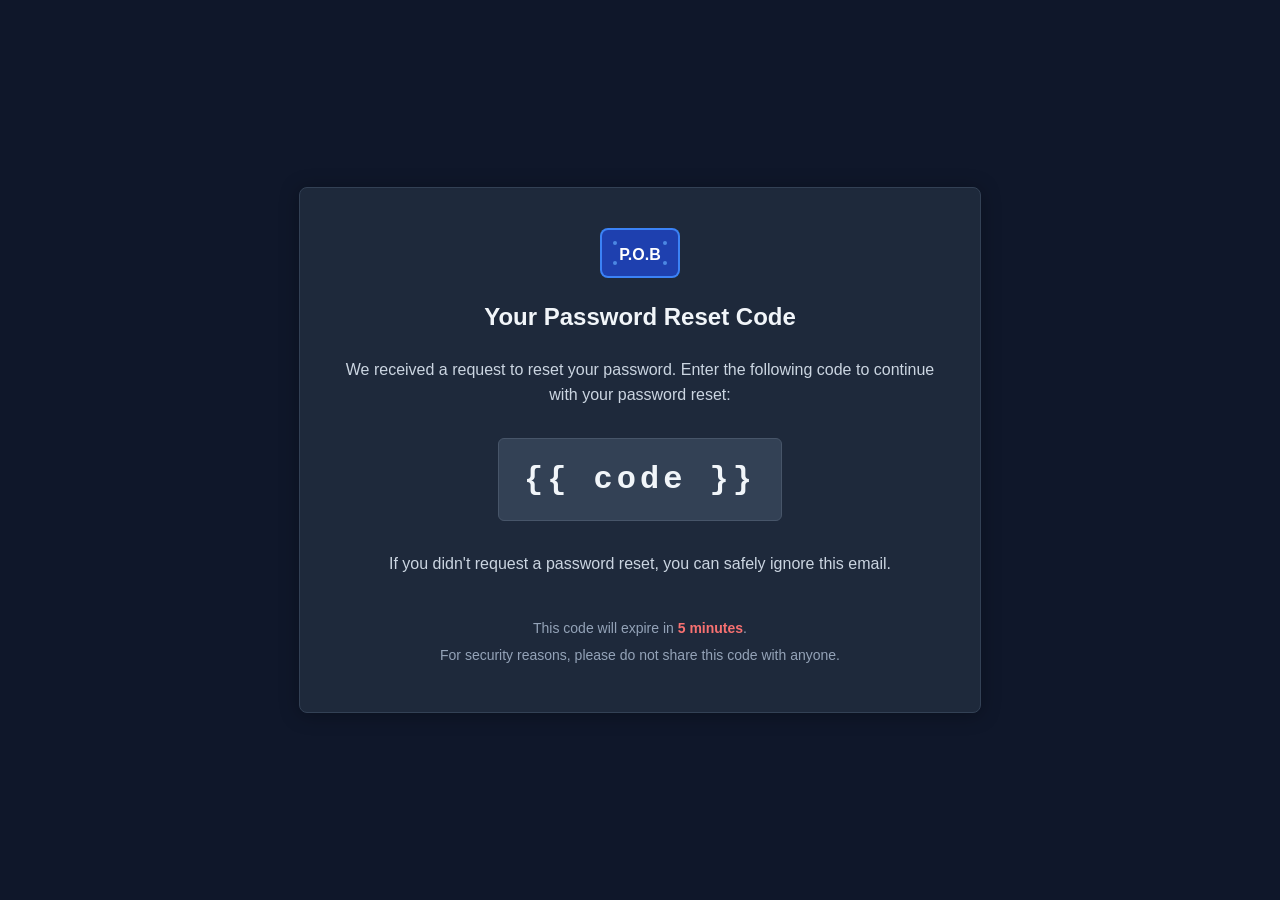
<file: templates/email/passwordResetCode.html>
<html lang="en">
<head>
    <meta charset="utf-8">
    <title>POB•Password Reset Code</title>

    <style>
        body {
            font-family: -apple-system, BlinkMacSystemFont, 'Segoe UI', Roboto, Oxygen, Ubuntu, Cantarell, 'Open Sans', 'Helvetica Neue', sans-serif;
            line-height: 1.6;
            color: #e2e8f0;
            background-color: #0f172a;
            margin: 0;
            padding: 0;
            display: flex;
            justify-content: center;
            align-items: center;
            min-height: 100vh;
        }

        .container {
            max-width: 600px;
            width: 90%;
            background-color: #1e293b;
            border-radius: 8px;
            box-shadow: 0 2px 20px rgba(0, 0, 0, 0.3);
            padding: 40px;
            text-align: center;
            border: 1px solid #334155;
        }

        .logo {
            margin-bottom: 20px;
        }

        h1 {
            font-size: 24px;
            margin-bottom: 20px;
            color: #f1f5f9;
        }

        .code-container {
            margin: 30px 0;
        }

        .reset-code {
            font-family: 'Courier New', Courier, monospace;
            font-size: 32px;
            font-weight: 700;
            letter-spacing: 4px;
            color: #f1f5f9;
            background-color: #334155;
            padding: 15px 25px;
            border-radius: 6px;
            display: inline-block;
            border: 1px solid #475569;
        }

        p {
            color: #cbd5e1;
            margin-bottom: 20px;
        }

        .footer {
            margin-top: 40px;
            font-size: 14px;
            color: #94a3b8;
        }

        .footer p {
            margin: 5px 0;
            color: #94a3b8;
        }

        .expiry {
            font-weight: 600;
            color: #f87171;
        }

        @media (max-width: 480px) {
            .container {
                padding: 25px;
            }

            .reset-code {
                font-size: 28px;
                letter-spacing: 2px;
                padding: 12px 15px;
            }
        }
    </style>
</head>

<body>
    <div class="container">
        <div class="logo">
            <svg width="80" height="50" viewBox="0 0 80 50" fill="none" xmlns="http://www.w3.org/2000/svg">

                <rect width="80" height="50" rx="8" fill="#3b82f6"/>
                <rect x="2" y="2" width="76" height="46" rx="6" fill="#1e40af"/>

                <text x="40" y="32" font-family="Arial, sans-serif" font-size="16"
                font-weight="bold" text-anchor="middle" fill="#ffffff">P.O.B</text>

                <circle cx="15" cy="15" r="2" fill="#60a5fa" opacity="0.7"/>
                <circle cx="65" cy="15" r="2" fill="#60a5fa" opacity="0.7"/>
                <circle cx="15" cy="35" r="2" fill="#60a5fa" opacity="0.7"/>
                <circle cx="65" cy="35" r="2" fill="#60a5fa" opacity="0.7"/>
            </svg>
        </div>

        <h1>Your Password Reset Code</h1>

        <p>We received a request to reset your password. Enter the following code to continue with your password reset:</p>

        <div class="code-container">
            <span class="reset-code">{{ code }}</span>
        </div>

        <p>If you didn't request a password reset, you can safely ignore this email.</p>

        <div class="footer">
            <p>This code will expire in <span class="expiry">5 minutes</span>.</p>
            <p>For security reasons, please do not share this code with anyone.</p>
        </div>
    </div>
</body>
</html>
</file>
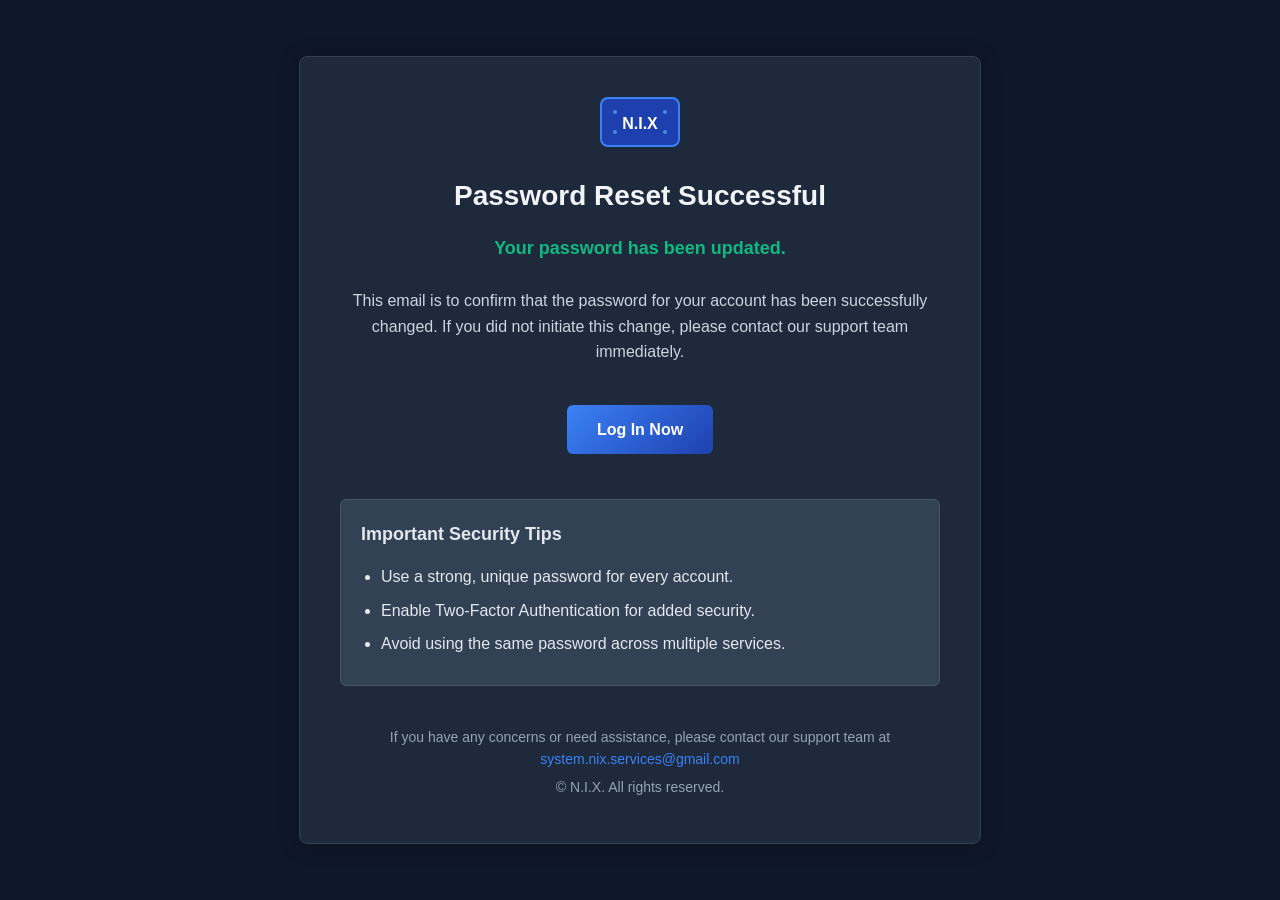
<file: templates/email/passwordUpdateConfirmation.html>
<!DOCTYPE html>
<html lang="en">
<head>
    <meta charset="UTF-8">
    <meta name="viewport" content="width=device-width, initial-scale=1.0">
    <title>Password Reset Successful</title>
    <style>
        body {
            font-family: -apple-system, BlinkMacSystemFont, 'Segoe UI', Roboto, Oxygen, Ubuntu, Cantarell, 'Open Sans', 'Helvetica Neue', sans-serif;
            line-height: 1.6;
            color: #e2e8f0;
            background-color: #0f172a;
            margin: 0;
            padding: 0;
            display: flex;
            justify-content: center;
            align-items: center;
            min-height: 100vh;
        }

        .container {
            max-width: 600px;
            width: 90%;
            background-color: #1e293b;
            border-radius: 8px;
            box-shadow: 0 2px 20px rgba(0, 0, 0, 0.3);
            padding: 40px;
            text-align: center;
            border: 1px solid #334155;
        }

        .logo {
            margin-bottom: 20px;
        }

        .success-icon {
            width: 64px;
            height: 64px;
            margin-bottom: 20px;
        }

        h1 {
            font-size: 28px;
            margin-bottom: 15px;
            color: #f1f5f9;
        }

        .success-message {
            font-size: 18px;
            color: #10b981;
            font-weight: 600;
            margin-bottom: 25px;
        }

        p {
            color: #cbd5e1;
            margin-bottom: 20px;
        }

        .cta-button {
            background: linear-gradient(135deg, #3b82f6 0%, #1e40af 100%);
            color: white;
            padding: 12px 30px;
            border: none;
            border-radius: 6px;
            font-size: 16px;
            font-weight: 600;
            cursor: pointer;
            text-decoration: none;
            display: inline-block;
            margin: 20px 0;
            transition: all 0.3s ease;
        }

        .cta-button:hover {
            transform: translateY(-2px);
            box-shadow: 0 5px 15px rgba(59, 130, 246, 0.4);
            background: linear-gradient(135deg, #1e40af 0%, #10349a 100%);
        }

        .security-info {
            background-color: #334155;
            padding: 20px;
            border-radius: 6px;
            margin: 25px 0;
            border: 1px solid #475569;
            text-align: left;
        }

        .security-info h3 {
            margin-top: 0;
            margin-bottom: 15px;
            font-size: 18px;
        }

        .security-info ul {
            list-style: disc;
            padding-left: 20px;
            margin: 0;
        }

        .security-info li {
            margin-bottom: 8px;
        }

        .footer {
            margin-top: 40px;
            font-size: 14px;
            color: #94a3b8;
        }

        .footer p {
            margin: 5px 0;
            color: #94a3b8;
        }

        .support-link {
            color: #3b82f6;
            text-decoration: none;
        }

        .support-link:hover {
            text-decoration: underline;
        }

        .logo-svg {
             width: 80px;
             height: 50px;
        }

        @media (max-width: 480px) {
            .container {
                padding: 25px;
            }

            h1 {
                font-size: 24px;
            }

            .success-message {
                font-size: 16px;
            }
        }
    </style>
</head>
<body>
    <div class="container">
        <div class="logo">
             <svg class="logo-svg" viewBox="0 0 80 50" fill="none" xmlns="http://www.w3.org/2000/svg">
                <rect width="80" height="50" rx="8" fill="#3b82f6"/>
                <rect x="2" y="2" width="76" height="46" rx="6" fill="#1e40af"/>
                <text x="40" y="32" font-family="Arial, sans-serif" font-size="16" font-weight="bold" text-anchor="middle" fill="#ffffff">N.I.X</text>
                <circle cx="15" cy="15" r="2" fill="#60a5fa" opacity="0.7"/>
                <circle cx="65" cy="15" r="2" fill="#60a5fa" opacity="0.7"/>
                <circle cx="15" cy="35" r="2" fill="#60a5fa" opacity="0.7"/>
                <circle cx="65" cy="35" r="2" fill="#60a5fa" opacity="0.7"/>
            </svg>
        </div>

        <h1>Password Reset Successful</h1>

        <div class="success-message">
            Your password has been updated.
        </div>

        <p>This email is to confirm that the password for your account has been successfully changed. If you did not initiate this change, please contact our support team immediately.</p>

        <a href="http://localhost/web/home" class="cta-button">
            Log In Now
        </a>

        <div class="security-info">
            <h3>Important Security Tips</h3>
            <ul>
                <li>Use a strong, unique password for every account.</li>
                <li>Enable Two-Factor Authentication for added security.</li>
                <li>Avoid using the same password across multiple services.</li>
            </ul>
        </div>

        <div class="footer">
            <p>If you have any concerns or need assistance, please contact our support team at <a href="mailto:system.nix.services@gmail.com" class="support-link">system.nix.services@gmail.com</a></p>
            <p>&copy; N.I.X. All rights reserved.</p>
        </div>
    </div>
</body>
</html>
</file>
